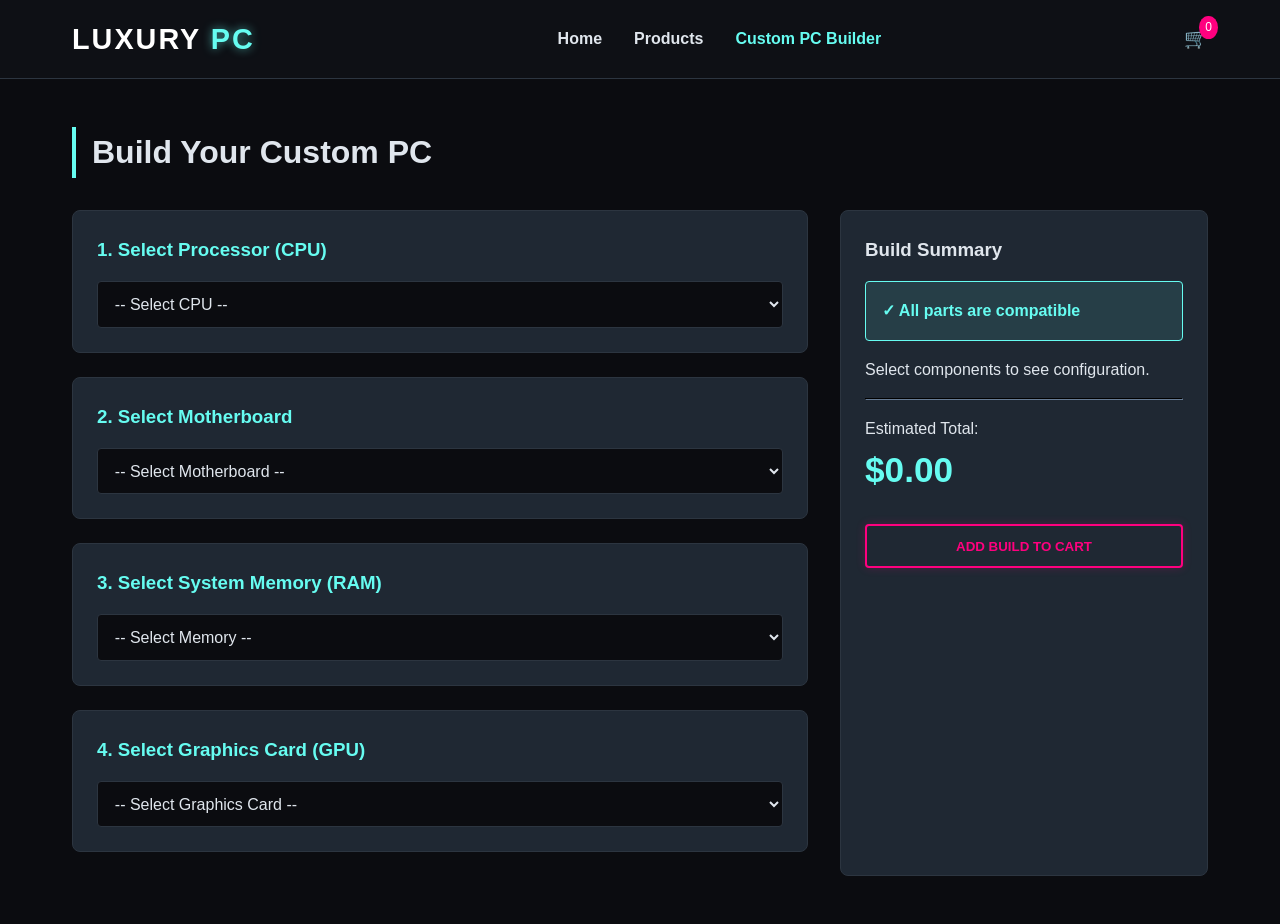
<file: builder.html>
<!DOCTYPE html>
<html lang="en">
<head>
    <meta charset="UTF-8">
    <meta name="viewport" content="width=device-width, initial-scale=1.0">
    <title>Interactive PC Builder | LUXURY PC</title>
    <link rel="stylesheet" href="css/styles.css">
</head>
<body>

    <header>
        <nav class="navbar">
            <a href="index.html" class="logo">LUXURY <span>PC</span></a>
            <ul class="nav-links">
                <li><a href="index.html">Home</a></li>
                <li><a href="products.html">Products</a></li>
                <li><a href="builder.html" class="active">Custom PC Builder</a></li>
            </ul>
            <div class="nav-actions">
                <div class="cart-icon">🛒 <span class="cart-badge" id="cartCount">0</span></div>
            </div>
        </nav>
    </header>

    <main class="container">
        <h2 class="section-title">Build Your Custom PC</h2>
        
        <div class="builder-layout">
            <div class="builder-steps">
                
                <div class="step-card">
                    <h3>1. Select Processor (CPU)</h3>
                    <select id="cpuSelect">
                        <option value="" data-price="0" data-socket="">-- Select CPU --</option>
                        <option value="Intel Core i9-14900K" data-price="589" data-socket="LGA1700">Intel Core i9-14900K (LGA1700) - $589</option>
                        <option value="AMD Ryzen 7 7800X3D" data-price="449" data-socket="AM5">AMD Ryzen 7 7800X3D (AM5) - $449</option>
                    </select>
                </div>

                <div class="step-card">
                    <h3>2. Select Motherboard</h3>
                    <select id="moboSelect">
                        <option value="" data-price="0" data-socket="">-- Select Motherboard --</option>
                        <option value="ASUS ROG Maximus Z790" data-price="699" data-socket="LGA1700">ASUS ROG Maximus Z790 (LGA1700) - $699</option>
                        <option value="MSI MEG X670E ACE" data-price="699" data-socket="AM5">MSI MEG X670E ACE (AM5) - $699</option>
                    </select>
                </div>

                <div class="step-card">
                    <h3>3. Select System Memory (RAM)</h3>
                    <select id="ramSelect">
                        <option value="" data-price="0">-- Select Memory --</option>
                        <option value="Corsair Dominator Titanium 32GB DDR5" data-price="175">Corsair Dominator 32GB DDR5 - $175</option>
                        <option value="G.Skill Trident Z5 RGB 64GB DDR5" data-price="260">G.Skill Trident Z5 64GB DDR5 - $260</option>
                    </select>
                </div>

                <div class="step-card">
                    <h3>4. Select Graphics Card (GPU)</h3>
                    <select id="gpuSelect">
                        <option value="" data-price="0">-- Select Graphics Card --</option>
                        <option value="NVIDIA GeForce RTX 4090 24GB" data-price="1899">NVIDIA GeForce RTX 4090 24GB - $1,899</option>
                        <option value="NVIDIA GeForce RTX 4080 Super" data-price="999">NVIDIA GeForce RTX 4080 Super - $999</option>
                    </select>
                </div>

            </div>

            <div class="summary-card">
                <h3>Build Summary</h3>
                <div id="compatibilityStatus" class="status-box compatible">
                    ✓ All parts are compatible
                </div>
                <div class="build-details" id="buildDetails">
                    <p>Select components to see configuration.</p>
                </div>
                <hr style="border-color: var(--border-color); margin: 1rem 0;">
                <p>Estimated Total:</p>
                <h2 style="color: var(--accent-cyan); font-size: 2.2rem;" id="totalPrice">$0.00</h2>
                <br>
                <button class="btn btn-magenta" style="width: 100%;" onclick="addBuildToCart()">Add Build To Cart</button>
            </div>
        </div>
    </main>

    <script src="js/main.js"></script>
    <script src="js/builder.js"></script>
</body>
</html>
</file>
<file: css/styles.css>
:root {
    --bg-dark: #0b0c10;
    --bg-card: #1f2833;
    --text-main: #e0e6ed;
    --text-muted: #c5c6c7;
    --accent-cyan: #66fcf1;
    --accent-blue: #45a29e;
    --accent-magenta: #ff007f;
    --border-color: #2c3540;
    --font-main: 'Segoe UI', Tahoma, Geneva, Verdana, sans-serif;
}

* {
    box-sizing: border-box;
    margin: 0;
    padding: 0;
}

body {
    background-color: var(--bg-dark);
    color: var(--text-main);
    font-family: var(--font-main);
    line-height: 1.6;
}

/* Header & Navbar */
header {
    background: rgba(15, 17, 23, 0.95);
    border-bottom: 1px solid var(--border-color);
    position: sticky;
    top: 0;
    z-index: 1000;
    backdrop-filter: blur(10px);
}

.navbar {
    display: flex;
    justify-content: space-between;
    align-items: center;
    max-width: 1200px;
    margin: 0 auto;
    padding: 1rem 2rem;
}

.logo {
    font-size: 1.8rem;
    font-weight: 800;
    letter-spacing: 2px;
    color: #fff;
    text-decoration: none;
}

.logo span {
    color: var(--accent-cyan);
    text-shadow: 0 0 10px rgba(102, 252, 241, 0.6);
}

.nav-links {
    display: flex;
    list-style: none;
    gap: 2rem;
}

.nav-links a {
    color: var(--text-main);
    text-decoration: none;
    font-weight: 600;
    transition: color 0.3s ease;
}

.nav-links a:hover, .nav-links a.active {
    color: var(--accent-cyan);
}

.nav-actions {
    display: flex;
    gap: 1rem;
    align-items: center;
}

.cart-icon {
    position: relative;
    cursor: pointer;
    font-size: 1.2rem;
}

.cart-badge {
    background: var(--accent-magenta);
    color: #fff;
    font-size: 0.75rem;
    padding: 2px 6px;
    border-radius: 50%;
    position: absolute;
    top: -8px;
    right: -10px;
}

/* Hero Section */
.hero {
    background: linear-gradient(135deg, rgba(11, 12, 16, 0.8), rgba(31, 40, 51, 0.8)), 
                url('https://images.unsplash.com/photo-1587202372775-e229f172b9d7?auto=format&fit=crop&w=1400&q=80') center/cover;
    padding: 6rem 2rem;
    text-align: center;
    border-bottom: 1px solid var(--border-color);
}

.hero h1 {
    font-size: 3.5rem;
    margin-bottom: 1rem;
    text-shadow: 0 0 15px rgba(102, 252, 241, 0.4);
}

.hero p {
    font-size: 1.2rem;
    color: var(--text-muted);
    max-width: 600px;
    margin: 0 auto 2rem;
}

.btn {
    display: inline-block;
    padding: 0.8rem 2rem;
    background: transparent;
    color: var(--accent-cyan);
    border: 2px solid var(--accent-cyan);
    border-radius: 4px;
    font-weight: 700;
    text-transform: uppercase;
    text-decoration: none;
    cursor: pointer;
    transition: all 0.3s ease;
    box-shadow: 0 0 10px rgba(102, 252, 241, 0.2);
}

.btn:hover {
    background: var(--accent-cyan);
    color: var(--bg-dark);
    box-shadow: 0 0 20px rgba(102, 252, 241, 0.8);
}

.btn-magenta {
    color: var(--accent-magenta);
    border-color: var(--accent-magenta);
    box-shadow: 0 0 10px rgba(255, 0, 127, 0.2);
}

.btn-magenta:hover {
    background: var(--accent-magenta);
    color: #fff;
    box-shadow: 0 0 20px rgba(255, 0, 127, 0.8);
}

/* Layout Containers */
.container {
    max-width: 1200px;
    margin: 3rem auto;
    padding: 0 2rem;
}

.section-title {
    font-size: 2rem;
    margin-bottom: 2rem;
    border-left: 4px solid var(--accent-cyan);
    padding-left: 1rem;
}

/* Grid & Cards */
.grid {
    display: grid;
    grid-template-columns: repeat(auto-fit, minmax(280px, 1fr));
    gap: 2rem;
}

.card {
    background: var(--bg-card);
    border: 1px solid var(--border-color);
    border-radius: 8px;
    overflow: hidden;
    transition: transform 0.3s ease, border-color 0.3s ease;
}

.card:hover {
    transform: translateY(-5px);
    border-color: var(--accent-cyan);
}

.card img {
    width: 100%;
    height: 220px;
    object-fit: cover;
}

.card-body {
    padding: 1.5rem;
}

.card-title {
    font-size: 1.25rem;
    margin-bottom: 0.5rem;
}

.card-price {
    font-size: 1.4rem;
    color: var(--accent-cyan);
    font-weight: bold;
    margin-bottom: 1rem;
}

/* Custom PC Builder */
.builder-layout {
    display: grid;
    grid-template-columns: 2fr 1fr;
    gap: 2rem;
}

.step-card {
    background: var(--bg-card);
    padding: 1.5rem;
    border-radius: 8px;
    margin-bottom: 1.5rem;
    border: 1px solid var(--border-color);
}

.step-card h3 {
    margin-bottom: 1rem;
    color: var(--accent-cyan);
}

select {
    width: 100%;
    padding: 0.8rem;
    background: var(--bg-dark);
    color: var(--text-main);
    border: 1px solid var(--border-color);
    border-radius: 4px;
    font-size: 1rem;
}

.summary-card {
    background: var(--bg-card);
    padding: 1.5rem;
    border-radius: 8px;
    position: sticky;
    top: 100px;
    border: 1px solid var(--border-color);
}

.status-box {
    padding: 1rem;
    border-radius: 4px;
    margin: 1rem 0;
    font-weight: bold;
}

.status-box.compatible {
    background: rgba(102, 252, 241, 0.1);
    color: var(--accent-cyan);
    border: 1px solid var(--accent-cyan);
}

.status-box.incompatible {
    background: rgba(255, 0, 127, 0.1);
    color: var(--accent-magenta);
    border: 1px solid var(--accent-magenta);
}

/* Product Detail */
.product-detail-layout {
    display: grid;
    grid-template-columns: 1fr 1fr;
    gap: 3rem;
}

.gallery-main img {
    width: 100%;
    border-radius: 8px;
    border: 1px solid var(--border-color);
}

.gallery-thumbs {
    display: flex;
    gap: 1rem;
    margin-top: 1rem;
}

.gallery-thumbs img {
    width: 80px;
    height: 80px;
    object-fit: cover;
    border-radius: 4px;
    cursor: pointer;
    border: 1px solid var(--border-color);
}

.specs-table {
    width: 100%;
    border-collapse: collapse;
    margin: 1.5rem 0;
}

.specs-table td {
    padding: 0.75rem;
    border-bottom: 1px solid var(--border-color);
}

.specs-table td:first-child {
    font-weight: bold;
    color: var(--accent-cyan);
    width: 40%;
}

/* Trust Badges Bar */
.trust-badges {
    display: flex;
    justify-content: space-around;
    padding: 2rem 0;
    margin-top: 3rem;
    border-top: 1px solid var(--border-color);
    border-bottom: 1px solid var(--border-color);
    background: rgba(31, 40, 51, 0.5);
    text-align: center;
}

.badge-item {
    display: flex;
    flex-direction: column;
    align-items: center;
    gap: 0.5rem;
}

.badge-icon {
    font-size: 2rem;
}

/* Footer */
footer {
    background: #07080a;
    padding: 3rem 2rem;
    text-align: center;
    color: var(--text-muted);
    margin-top: 4rem;
}

@media (max-width: 768px) {
    .builder-layout, .product-detail-layout {
        grid-template-columns: 1fr;
    }
    .hero h1 { font-size: 2.2rem; }
}
</file>
